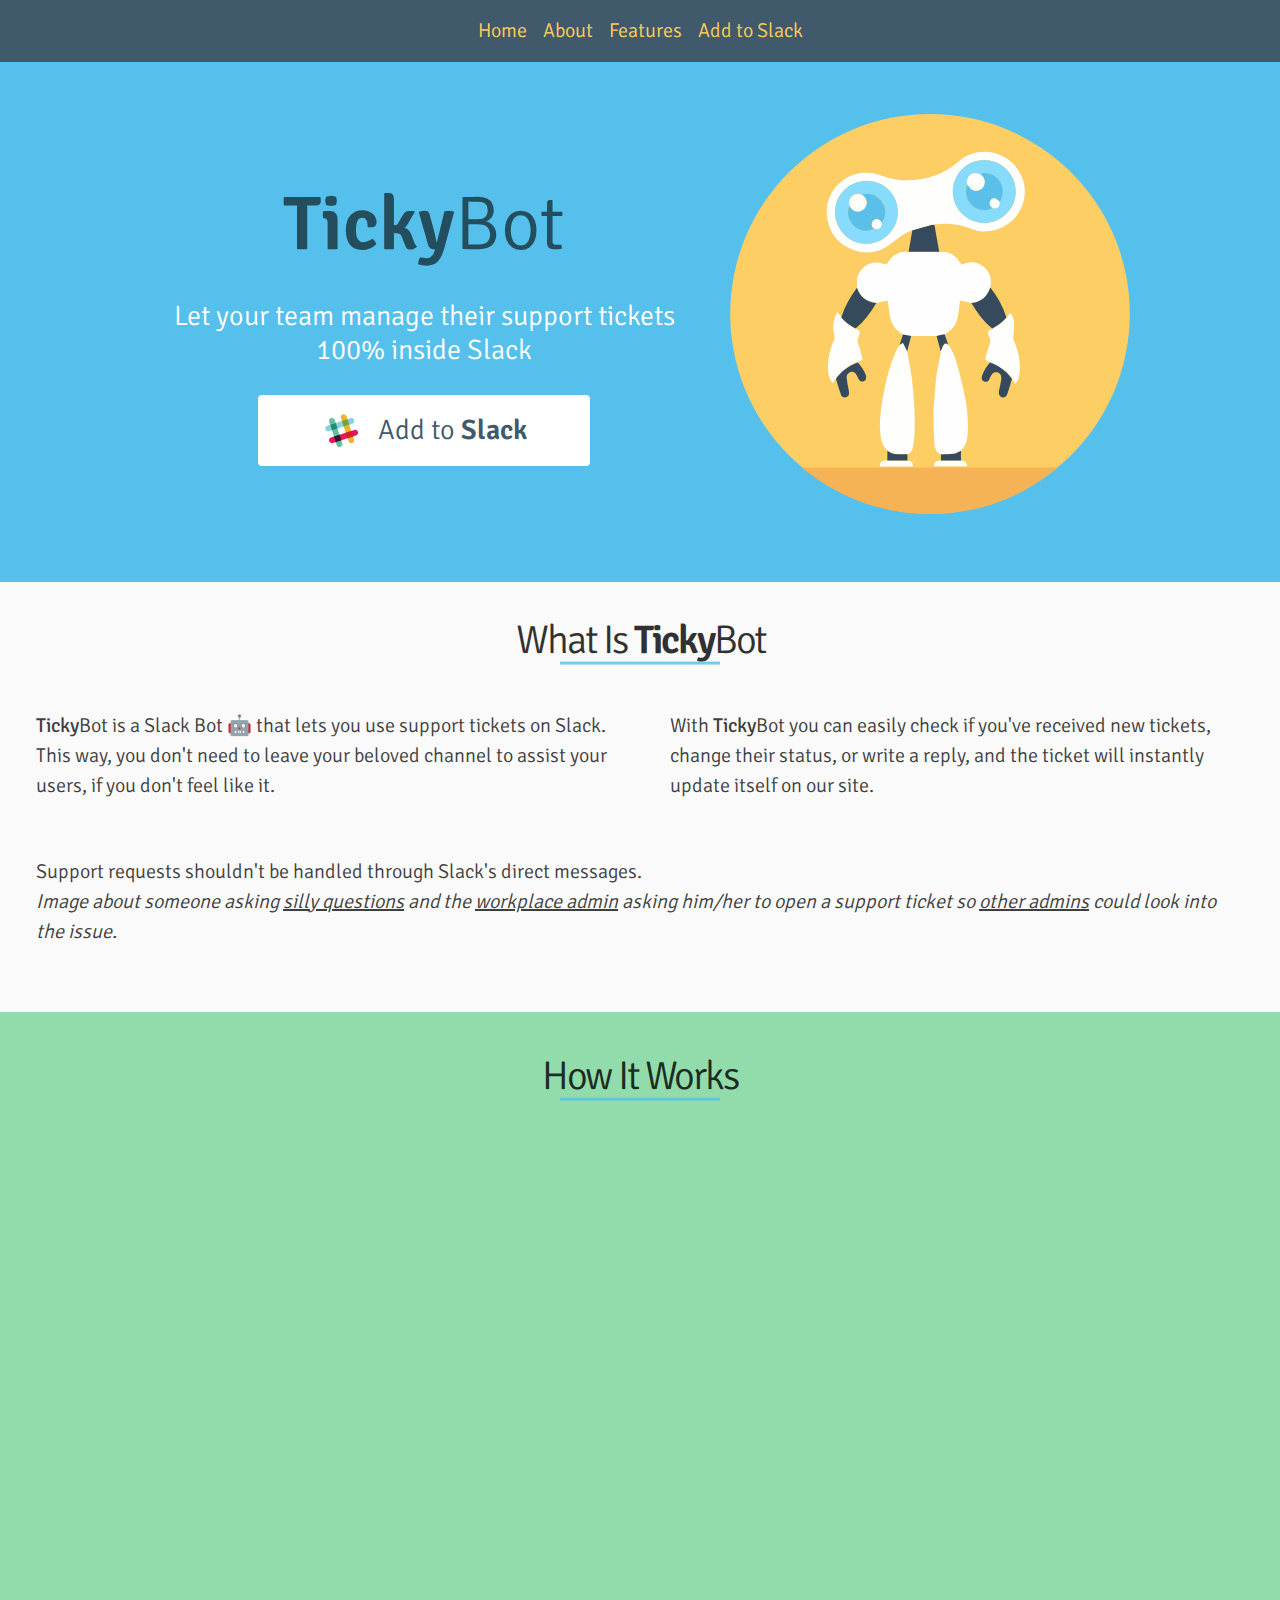
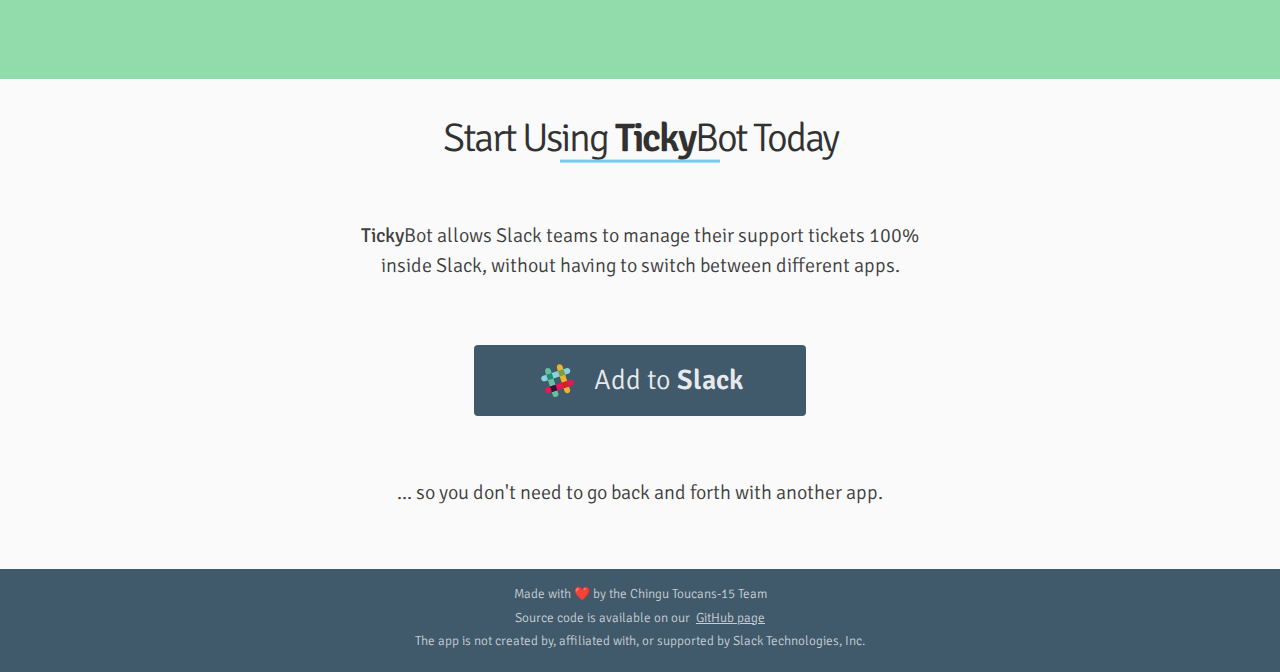
<file: index.html>
<!DOCTYPE html>
<html>
<head>
	<meta charset="utf-8">
  <meta name="viewport" content="width=device-width, initial-scale=1">
	<title>TickyBot - Your Support Ticket Slack Bot</title>
	<link rel="stylesheet" type="text/css" href="styles.css">
	<link href="https://fonts.googleapis.com/css?family=Signika:300,400,600,700&amp;subset=latin-ext" rel="stylesheet">
	<link rel="apple-touch-icon" sizes="180x180" href="favicons/apple-touch-icon.png">
	<link rel="icon" type="image/png" sizes="32x32" href="favicons/favicon-32x32.png">
	<link rel="icon" type="image/png" sizes="16x16" href="favicons/favicon-16x16.png">
	<link rel="manifest" href="favicons/manifest.json">
	<link rel="mask-icon" href="favicons/safari-pinned-tab.svg" color="#ffd05a">
	<meta name="theme-color" content="#ffffff">
</head>
<body>

<div class="container">

<header>
	<nav>
		<div class="nav-header">
			<a data-scroll href="#home">Home</a>
			<a data-scroll href="#about">About</a>
			<a data-scroll href="#features">Features</a>
			<a href="#" class="small-screen-nav-wrap">Add to Slack</a>
		</div>
	</nav>
</header>


<div class="home" id="home">
	<div class="hero-div">
		<div class="hero-description">
			<h1 class="hero-description-tickybot animate fadeInDown one"><span class="ticky">Ticky</span>Bot</h1>
			<p class="hero-description-content animate fadeInDown two">Let your team manage their support tickets 100% inside Slack</p>

			<a href="#" class="btn1 white-btn animate fadeInDown three">
				<img alt="Add to Slack button" src= "[data-uri]" class="start-using-img" width="40" height="39">
					<span class="ab ab-white">
						Add to
						<strong class="strong">
						Slack
					</strong>
						</span>

					 </a>

		</div>


		<div class="img-div">
			<img alt="An adorably curious robot" class="robot-img animate fadeInDownImages four" src="img/misterbot.svg">
		</div>
	</div>
</div>



<!-- end of first-section-->



<div class="what-is-container" id="about">
	<h2 class="what-is-title section-title animate fadeInDown five">What Is <span class="ticky">Ticky</span>Bot</h2>

<div class="flex-1">
	<p class="what-is-p1"><strong>Ticky</strong>Bot is a Slack Bot 🤖 that lets you use support tickets on Slack. This way, you don't need to leave your beloved channel to assist your users, if you don't feel like it.</p>
</div>

<div class="flex-1">
	<p class="what-is-p2">With <strong>Ticky</strong>Bot you can easily check if you've received new tickets, change their status, or write a reply, and the ticket will instantly update itself on our site.</p>
</div>


	<p class="what-is-p3">Support requests shouldn't be handled through Slack's direct messages.<br>
	<i>Image about someone asking <a href="img/silly-questions.jpg" target="_blank">silly questions</a> and the <a href="img/workplace-admin.jpg" target="_blank">workplace admin</a> asking him/her to open a support ticket so <a href="img/other-admins.jpg" target="_blank">other admins</a> could look into the issue.</i></p><br>


</div><!-- end of first-section-->





<div id="features" class="how-it-works-container">
	<h2 class="how-it-works-title section-title">How It Works</h2>


	<div class=how-it-works-body-container>
			<div class="how-it-works-body hidden one">
				<img class="how-image" src="img/document.svg" alt="document icon">
				<div class="how-it-works-text-container">
					<p class="how-it-works-text">You can add <span class="ticky">Ticky</span>Bot to your Slack workplace by scrolling down or  <a data-scroll href="#start-using">clicking here</a></p>
				</div>
			</div>
			<div class="how-it-works-body hidden twoHiW">
				<img class="how-image" src="img/chatbubblesvg.svg" alt="chat bubble icon">
				<div class="how-it-works-text-container">
					<p class="how-it-works-text">Your users can open a ticket by typing <span class="codeblock">/ticket</span> and their message into the chat field</p>
				</div>
			</div>
			<div class="how-it-works-body third-body hidden two">
				<img class="how-image" src="img/checklist.svg" alt="checklist icon">
				<div class="how-it-works-text-container">
					<p class="how-it-works-text">Once you or another admin solved their problems you can type <span class="codeblock">/ticket close #id</span> to close the ticket</p>
				</div>
			</div>
	</div>

</div>

<!-- end of how-it-works-section-->






<div class="start-using-container" id="start-using">
	<h2 class="start-using-title section-title">Start Using <span class="ticky">Ticky</span>Bot Today</h2>

	<div class="flex1">
	<p class="start-using-p1"><strong>Ticky</strong>Bot allows Slack teams to manage their support tickets 100% inside Slack, without having to switch between different apps.</p>
	</div>

	<div class="flex1">
	<a href="#" class="btn1">
    <img alt="Add to Slack button" src= "[data-uri]" class="start-using-img" width="40" height="39">
      <span class="ab">
        Add to
       	<strong class="strong">
        Slack
    	</strong>
        </span>

       </a>
	</div>

	<div class="flex1">
		<p class="start-using-p2">... so you don't need to go back and forth with another app.</p>
	</div>
</div><!-- end of start-using-section-->

<div>
<footer>
	<p class="footer-p1">Made with ❤️ by the Chingu Toucans-15 Team</p>
	<p class="footer-p2">Source code is available on our &nbsp;<a href="https://github.com/chingu-voyage3/toucans-15" target="_blank">GitHub page</a></p>

	<p class="footer-p3">The app is not created by, affiliated with, or supported by Slack Technologies, Inc.
	</p>
</footer>
</div><!-- end of footer-section-->

<!-- back to top button -->

	<?xml version="1.0" encoding="utf-8"?>
	<!-- Generator: Adobe Illustrator 22.0.1, SVG Export Plug-In . SVG Version: 6.00 Build 0)  -->
	<svg version="1.1" id="Layer_1" xmlns="http://www.w3.org/2000/svg" xmlns:xlink="http://www.w3.org/1999/xlink" x="0px" y="0px"
		 viewBox="0 0 50 50" style="enable-background:new 0 0 50 50;" xml:space="preserve" class="back-to-top-btn" onclick="topFunction()">
	<style type="text/css">
		.st0{fill:#40596B;}
		.st1{fill:none;stroke:#40596B;stroke-miterlimit:10;}
		.st2{fill:none;}
		.st3{font-family:'Signika';}
		.st4{font-size:22.5px;}
	</style>
	<g>
		<path class="st0" d="M17.9,20.1v7.1c0,1.8,1.4,3.2,3.2,3.2h7.9c1.8,0,3.2-1.4,3.2-3.2v-7.1H17.9z"/>
		<g>
			<path class="st0" d="M34.7,20.1c1.1,0,1.5-0.7,0.9-1.7L26.1,4.5c-0.6-0.9-1.6-0.9-2.2,0l-9.4,13.9c-0.6,0.9-0.2,1.7,0.9,1.7h0.6
				c1.1,0,2.9,0,4,0h10.3c1.1,0,2.9,0,4,0H34.7z"/>
			<path class="st1" d="M34.7,20.1c1.1,0,1.5-0.7,0.9-1.7L26.1,4.5c-0.6-0.9-1.6-0.9-2.2,0l-9.4,13.9c-0.6,0.9-0.2,1.7,0.9,1.7h0.6
				c1.1,0,2.9,0,4,0h10.3c1.1,0,2.9,0,4,0H34.7z"/>
		</g>
	</g>
	<rect x="5.3" y="32.5" class="st2" width="39.4" height="17.5"/>
	<text transform="matrix(1 0 0 1 7.1753 50.5)" class="st0 st3 st4">TOP</text>
</svg>


</div><!--end of container-->

<script src="https://code.jquery.com/jquery-3.2.1.min.js" integrity="sha256-hwg4gsxgFZhOsEEamdOYGBf13FyQuiTwlAQgxVSNgt4=" crossorigin="anonymous"></script>
<script type="text/javascript" src="smooth-scroll.polyfills.min.js"></script>
<script type="text/javascript">
	var scroll = new SmoothScroll('a[data-scroll]');
</script>
<script type="text/javascript" src="script.js"></script>

</body>
</html>
</file>
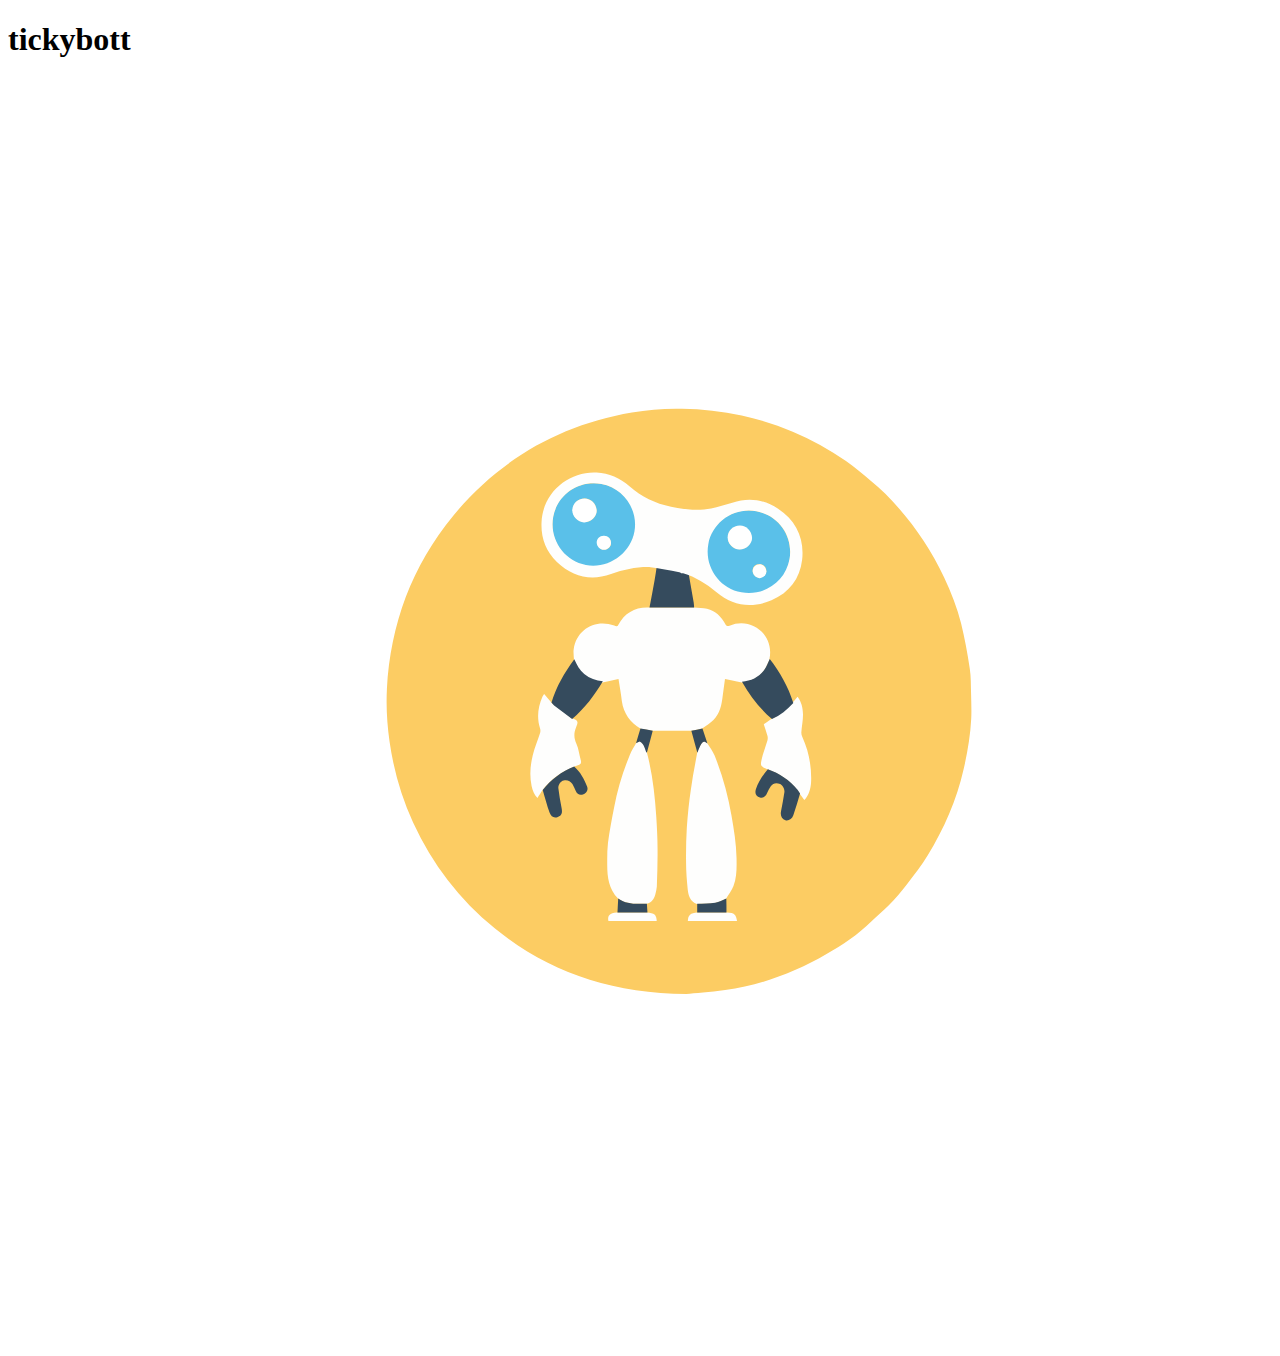
<file: robot-svg-version1.html>
<!DOCTYPE html>
<html>
  <head>
    <title>SVG version 1</title>

    <style type="text/css">

    .st0{fill:#FCCC63;}
    .st1{fill:#FEFEFD;}
    .st2{fill:#354B5D;}
    .st3{fill:#5AC0E9;}

    .eyes{
      fill: #000000;
    }

    </style>
  </head>

  <body>

    <h1> tickybott </h1>
    <?xml version="1.0" encoding="utf-8"?>
    <svg version="1.1" id="Layer_1" xmlns="http://www.w3.org/2000/svg" xmlns:xlink="http://www.w3.org/1999/xlink" x="0px" y="0px"
    	 width="100%" height="100%" viewBox="0 0 864 864" style="enable-background:new 0 0 864 864;" xml:space="preserve">
    <style type="text/css">
    	.st0{fill:#FCCC63;}
    	.st1{fill:#FEFEFD;}
    	.st2{fill:#354B5D;}
    	.st3{fill:#5AC0E9;}
    	.st4{fill:#FFFFFF;}

      /* .eye{
        fill: #000000;
      } */

      .bob{
        animation: straight 2s infinite;
      }

      @keyframes straight{
          from{ transform: translate(0,0)}
          to{ transform: translate(-44px, 72px) rotateZ(-9deg)}
      }


    </style>


    <path class="st0 background" d="M463.7,624.8c-52.1-0.6-94.2-15.1-130.8-44.8c-24.3-19.7-43-44-56-72.5c-8.1-17.7-13.4-36.2-16.1-55.4
    	c-1.7-11.9-2.4-23.9-1.8-35.8c2.4-44.4,17.1-84.3,45.5-118.7c31.9-38.5,72.7-61.8,122-70.3c11.3-2,22.8-2.9,34.3-2.6
    	c13.7,0.3,27.3,1.6,40.7,4.6c12,2.7,23.7,6.2,34.9,11.1c12.8,5.5,25,12.1,36.4,20.1c6,4.2,11.5,9,17.1,13.6c3.4,2.8,6.7,5.6,9.8,8.7
    	c16.6,16.8,30.1,35.8,40.2,57.2c4.8,10.2,8.9,20.6,11.6,31.5c2.5,10.1,4.3,20.4,5.9,30.7c0.9,5.6,0.7,11.5,0.9,17.2
    	c0.1,5.7,0.4,11.5,0.1,17.2c-0.6,11.7-2.6,23.2-5.2,34.6c-4.8,21-13.3,40.5-24.5,58.8c-4.2,6.9-9.2,13.3-14.2,19.7
    	c-3.9,5.1-8.1,9.9-12.6,14.6c-3.7,3.9-8,7.1-11.8,10.9c-9.1,9-19.6,15.9-30.6,22.3c-21.5,12.6-44.6,21.1-69.3,24.6
    	C479.8,623.6,469.2,624.3,463.7,624.8z"/>
    <path class="st1 chest" d="M466.9,444.9c-8.7,0-17.4,0-26,0c-2.8-0.5-5.6-1-8.4-1.5c-7.3-4.2-11.7-10.4-12.9-18.7c-0.3-2.4-0.6-4.8-1-7.2
    	c-0.4-2.8-0.9-5.5-1.3-8c-3.6,0.8-7.2,1.6-10.9,2.4c-4.7-0.4-9-1.8-12.7-4.9c-3.3-2.7-5-6.4-6.8-10.2c-0.1-2.6-0.6-5.4-0.2-7.9
    	c2-13.4,14.9-20.7,27.7-16c1,0.4,1.9,1.1,2.7-0.4c4.6-8.4,11.7-12.4,21.3-11.9c10.2,0,20.3,0,30.5,0c3,0.3,6,0.2,8.9,0.9
    	c5.8,1.4,9.7,5.3,12.5,10.3c0.7,1.3,1.3,1.9,2.9,1.2c13.9-6.3,30.8,5.2,27.3,22.8c0,0.2,0,0.3,0,0.5c-1.2,2.4-2.2,5.1-3.7,7.3
    	c-3.7,5.2-9.1,7.6-15.3,8.2c-3.7-0.8-7.4-1.6-11.4-2.4c-0.5,3.7-1.1,7.7-1.6,11.8c-0.7,6-1.9,11.8-6.3,16.2
    	c-2.2,2.2-5.1,3.9-7.7,5.8C472,443.8,469.4,444.4,466.9,444.9z"/>
    <path class="st1 leg" d="M478,453.3c1.7,2.8,3.8,5.5,5,8.5c5.3,13.2,9.1,26.8,11.5,40.8c1.7,9.7,3.3,19.4,3.5,29.3
    	c0.1,6.5,0.2,13-2.1,19.1c-1.2,3.1-3.3,5.8-5.1,8.7c-2.5,1-5,2.5-7.6,2.9c-4,0.6-8.2,0.5-12.3,0.7c-4.6-1.8-5.9-5.9-6.3-10.2
    	c-0.6-5.9-1.1-11.9-1.1-17.8c-0.1-8,0-16.1,0.5-24.1c0.6-8.8,1.5-17.7,2.8-26.4c1.1-8.4,2.8-16.6,4.3-24.9c0.7-1.6,1.2-3.3,2-4.8
    	C474.9,451.6,475.8,451.6,478,453.3z"/>
    <path class="st1 leg" d="M436.7,459.6c3.8,14.3,5.4,28.9,6.4,43.6c0.5,7.5,0.9,15.1,0.9,22.6c0.1,8.5-0.2,17.1-0.5,25.6
    	c-0.1,1.7-0.6,3.4-1,5.1c-0.8,3.2-2.5,5.6-5.9,6.5c-6.8,0.2-13.6,0.8-19.6-3.5c-6.3-6.4-7.4-14.5-7.4-22.9c0-5-0.1-10.1,0.5-15.1
    	c1.1-8.2,2.6-16.3,4.2-24.3c2.4-12.4,6-24.4,10.8-36c1.2-2.8,2.9-5.4,4.4-8.1c0.9-0.4,1.7-0.8,2.5-1.1
    	C435.2,453.7,435.5,456.9,436.7,459.6z"/>
    <path class="st1 arm" d="M365.3,485.5c-1.1,1.7-2.1,3.3-3.4,5.2c-2.4-2.4-3.3-5.3-4-8.2c-1.5-7-0.9-14.1,0.8-21c1.3-5.2,3.4-10.1,5-15.2
    	c0.3-0.9,0.3-2.1,0-3c-2.4-7.5-1.4-14.7,1.6-21.7c0.2-0.4,0.4-0.7,0.6-1.1c0.1-0.2,0.3-0.4,0.6-0.8c1.5,1.7,2.8,3.3,4.2,4.9
    	c0.6,0.7,1.1,1.5,1.8,2c4.1,3.1,8.2,6.2,12.3,9.3c4.9,2,5.3,2.2,3.4,6.9c-1.6,4-1.3,7.2,0.4,11c1.5,3.4,1.9,7.4,2.9,11
    	c0.6,2,0.1,3.1-2,3.6c-0.9,0.2-1.8,0.7-2.7,1.1C378.3,472.9,371,478.1,365.3,485.5z"/>
    <path class="st1 arm" d="M535.6,426.4c1.3-1.6,2.6-3.2,4.1-4.9c2.7,3.5,3.6,7.7,3.7,11.9c0.1,4.1-0.8,8.2-1.1,12.3
    	c-0.1,1.1,0.1,2.3,0.6,3.3c4.3,9.4,6.3,19.3,6.1,29.6c-0.1,4.3-0.9,8.6-3.5,12.2c-0.3,0.5-0.7,0.9-1.2,1.4c-1.1-1.6-2.1-3-3.2-4.5
    	c-0.6-0.9-1.1-1.8-1.7-2.6c-5.5-6.5-12.2-11.1-20.3-13.9c-0.1-0.1-0.2-0.3-0.4-0.3c-4.2-1.8-4.5-1.9-3.6-6.3c1-4.5,2.7-8.8,4-13.2
    	c0.3-1,0.3-2.2,0-3.1c-0.7-2.7-1.7-5.3-2.5-7.9c1.6-1.1,3-2.1,4.4-3.1C526.7,434.7,531.4,430.9,535.6,426.4z"/>
    <path class="st2 neck" d="M443.5,332c6.5-0.1,13-0.2,19.6-0.2c0.4,0,0.9,0.4,1.3,0.5c1.4,8.3,2.9,16.5,4.3,24.8c0.2,1.1,0.2,2.3,0.3,3.5
    	c-10.2,0-20.3,0-30.5,0c1.2-6.3,2.4-12.5,3.5-18.8C442.6,338.6,443,335.3,443.5,332z"/>
    <path class="st2 arm" d="M536.8,425.8c-4.2,4.6-8.9,8.4-14.6,11c-8.4-7.2-15-15.9-20.5-25.5c6.2-0.6,11.6-3,15.3-8.2
    	c1.6-2.2,2.5-4.8,3.7-7.3C527.8,404.9,533.3,414.8,536.8,425.8z"/>
    <path class="st2 arm" d="M385.6,436.8c-4.1-3.1-8.2-6.2-12.3-9.3c-0.7-0.5-1.2-1.3-1.8-2c3.3-10.9,8.9-20.5,15.6-29.6
    	c1.7,3.7,3.5,7.4,6.8,10.2c3.7,3.1,8,4.5,12.7,4.9C400.9,420.6,394.2,429.5,385.6,436.8z"/>
    <path class="st2 hand" d="M365.5,485.3c5.7-7.4,13-12.6,21.5-16.1c4.3,3.8,6.9,8.7,8.9,13.9c0.8,2.1-0.5,4.3-2.5,5.1
    	c-2.5,0.9-4.2,0.2-5.3-2.2c-0.7-1.6-1.4-3.2-2.3-4.7c-1.4-2.3-3.5-3-6-2.5c-1.9,0.4-3.9,2.9-3.6,5.4c0.5,4.5,1.3,9,2.2,13.4
    	c0.7,3.4,0.1,5.2-2.5,6.1c-2.6,1-4.6,0.2-5.8-3.1C368.4,495.7,367,490.5,365.5,485.3z"/>
    <path class="st2 hand" d="M519.4,471.2c8,2.8,14.8,7.4,20.3,13.9c0.7,0.8,1.2,1.8,1.7,2.6c-1.5,5-2.9,10-4.6,14.9c-0.9,2.6-3.3,4-5.4,3.4
    	c-2.5-0.8-3.6-3.2-3-6.2c0.9-4.3,1.6-8.6,2.3-12.9c0.3-2.1-1.2-4.9-2.9-5.6c-2.6-1.1-4.8-0.7-6.4,1.5c-1,1.4-1.8,3-2.5,4.6
    	c-1.1,2.5-2.9,3.7-4.9,3.1c-2.6-0.8-3.7-2.8-2.8-5.7C513,479.6,515.9,475.2,519.4,471.2z"/>
    <path class="st1 foot" d="M491.5,569c5,0.3,6.1,1.2,6.8,5.9c-11.2,0-22.4,0-33.6,0c0.1-4.1,1.7-5.6,6.7-5.9
    	C478.2,569,484.8,569,491.5,569z"/>
    <path class="st1 foot" d="M436.6,569c5.2,0.3,6.7,1.6,6.8,5.9c-11,0-22,0-33,0c-0.8-3.8,0.9-5.5,5.7-5.9C423,569,429.8,569,436.6,569z"/>
    <path class="st2 ankle" d="M437.1,569.1c-6.8,0-13.6,0-20.5,0c0.2-3.2,0.3-6.4,0.5-9.6c6,4.3,12.8,3.7,19.6,3.5
    	C436.8,565,437,567.1,437.1,569.1z"/>
    <path class="st2 ankle" d="M491.1,569c-6.7,0-13.3,0-20,0c0-2,0-3.9,0-5.9c4.1-0.2,8.3,0,12.3-0.7c2.6-0.4,5.1-1.9,7.6-2.9
    	C491.1,562.7,491.1,565.8,491.1,569z"/>
    <path class="st2 leg" d="M436.4,459.8c-1.2-2.7-1.5-5.9-4.6-7.6c-0.7,0.3-1.6,0.7-2.5,1.1c1-3.3,2-6.7,3-10c2.8,0.5,5.6,1,8.4,1.5
    	c-1.2,4.5-2.4,9-3.6,13.5C437.1,458.9,436.7,459.3,436.4,459.8z"/>
    <path class="st2 leg" d="M478.1,453.5c-2.3-1.8-3.1-1.8-4.9,1.6c-0.8,1.5-1.4,3.2-2,4.8c-1.4-5-2.7-10-4.1-15c2.5-0.6,5-1.1,7.6-1.7
    	C475.8,446.7,477,450.1,478.1,453.5z"/>

    <g class="bob">
      <!-- <animateTransform attributeName="transform"
        type="rotate"
        begin = "0s"
        dur = "1s"
        repeatCount = "indefinite"
      /> -->
    <path class="st3 eye" d="M534.7,323c0,16-12.8,28.6-28.8,28.6c-15.6,0-28.5-13.1-28.4-28.9c0.1-15.8,13-28.6,28.9-28.5
    	C522.2,294.3,534.7,307,534.7,323z M500.3,320.8c4.5-0.1,8-3.8,7.9-8.1c-0.1-4.4-3.8-8-8.1-7.9c-4.6,0-8.1,3.6-8,8
    	C492.1,317.3,495.6,320.9,500.3,320.8z M513.7,330.8c-2.6,0-4.8,2-4.7,4.6c0,2.3,2.1,4.6,4.5,4.7c2.5,0.1,4.9-2.1,4.9-4.5
    	C518.4,332.9,516.2,330.9,513.7,330.8z"/>
    <path class="st3 eye" d="M372.1,303.8c0.1-15.8,12.7-28.2,28.8-28.1c15.4,0.1,28.3,12.9,28.2,28.3c-0.1,15.6-13.2,28.6-29,28.5
    	C384.6,332.4,372,319.6,372.1,303.8z M394.3,286.1c-4.5,0-8.2,3.3-8.2,7.8c0,4.5,3.5,8.2,8.1,8.2c4.4,0,8.1-3.5,8.1-7.9
    	C402.2,289.8,398.6,286.1,394.3,286.1z M412.2,316.6c0-2.6-2-4.6-4.6-4.7c-2.6,0-4.7,2-4.6,4.5c0,2.5,2.3,4.6,4.7,4.6
    	S412.2,318.9,412.2,316.6z"/>
    <path class="st4 eye" d="M513.7,331c2.6,0,4.6,2.2,4.7,4.9c0,2.4-2.5,4.7-4.9,4.6c-2.3-0.1-4.5-2.4-4.5-4.8C509,333,511,331,513.7,331z"
    	/>
    <path class="st4 eye" d="M412.2,316.4c0,2.4-2.2,4.6-4.8,4.7c-2.6,0.1-4.9-2.2-5-4.8c0-2.6,2.1-4.8,4.9-4.7
    	C410.1,311.5,412.2,313.7,412.2,316.4z"/>

    	<path id="XMLID_1_" class="st1 eye" d="M439.3,333c-9.4-0.3-18.2,1.6-27.1,4.7c-13.9,4.9-26.4,1.8-37-8.3c-7.8-7.4-11-16.7-10.5-27.1
    		c0.8-20.6,19-35,37.6-34c8.6,0.5,16,3.7,22.5,9.4c8.2,7.1,17.6,11.8,28.4,14c9.1,1.8,18.2,3.1,27.4,1.2c4.9-1.1,9.7-2.6,14.5-4
    		c11.1-3.7,21.7-2.2,31.3,4.1c12.5,8.3,18.1,20.5,16.4,35.1c-1.5,12.7-8.8,22.4-20.9,27.5c-13.6,5.8-26.4,4-37.8-5.6
    		c-6.8-5.7-14.1-10.2-22.6-12.8c-0.4-0.2-0.9-0.1-1.4,0c-0.4-0.3-0.8-0.7-1.2-0.7C452.1,335,445.7,334,439.3,333z M534.2,327.5
    		c2.7-15.5-7.2-29.9-22.6-32.7c-15.4-2.8-30.2,7.4-32.9,22.6c-2.8,15.1,7.5,30.1,22.6,32.8C516.9,353,531.5,342.9,534.2,327.5z
    		 M372.7,298.6c-2.8,15.3,7.3,30.1,22.3,32.9c15.3,2.8,30.4-7.6,33.2-22.9c2.7-15-7.6-29.8-22.6-32.5
    		C390,273.3,375.6,283.2,372.7,298.6z"/>

    <path class="st4 eye" d="M500.3,304.6c4.5,0,8.1,3.8,8.3,8.5c0,4.1-4.3,8.1-8.7,7.9c-4.2-0.2-8-4.1-8-8.3
    	C491.9,308.2,495.6,304.6,500.3,304.6z"/>
    <path class="st4 eye" d="M394.1,286c4.5,0,8.1,3.8,8.3,8.5c0,4.1-4.3,8.1-8.7,7.9c-4.2-0.2-8-4.1-8-8.3C385.8,289.6,389.4,286,394.1,286
    	z"/>

    </g>
    </svg>


  </body>

</html>
</file>
<file: styles.css>
/*//////////////////////////////////////Global Styles///////////////////////////////////////*/

body, html {
    width: 100%;
    /*height: 100%;*/  /*TURN IT OFF SO THAT I CAN DETECT SCROLL AMOUNT -- DOESN'T SEEM TO IMPACT ANYTHING ELSE?*/
    margin: 0px;
    padding: 0px;
    overflow-x: hidden;
}

.section-title {
  text-align: center;
  opacity: 0.80;
  font-size: 2.5rem;
}

.section-title:after {
  content: "";
  display: block;
  height: 3px;
  position: relative;
  width: 160px;
  background-color: #55c0ec;
  margin: 5px auto;
  bottom: 0px;
  -webkit-transform: translateY(-280%);
          transform: translateY(-280%);

}


a { color: inherit; }

p{
  color:#3f3f3f;

}

    .robot-img {
      width: 400px;
      height: 400px;
    }




/*//////////////////////////////////////Global Styles///////////////////////////////////////*/




/*//////////////////////////////////////Header///////////////////////////////////////////////*/

.nav-header {
  background-color: #40596b;
  width: 100%;
  padding: 1.15rem 0;
  text-align: center;
}

.nav-header a:link,
.nav-header a:visited {
  text-decoration: none;
  color: #ffd05a;
  font-family: 'Signika', sans-serif;
  font-size: 1.25rem;
  font-weight: 300;
  display: inline-block;
  -webkit-transition: color .3s;
  transition: color .3s;
  margin-right: 0.75rem;
}

.nav-header a:hover,
.nav-header a:active {
  color: #fff;
}

.nav-header a:last-child {
  margin-right: 0;
}

/*//////////////////////////////////////Hero///////////////////////////////////////*/
.home{
  /*height: 495px;*/
  background-color: #55c0ec;
  display: -webkit-box;
  display: -ms-flexbox;
  display: flex;
  -webkit-box-pack: center;
      -ms-flex-pack: center;
          justify-content: center;
  -webkit-box-align: center;
      -ms-flex-align: center;
          align-items: center;
}

.hero-div{
  /*height: 432px;*/
  -ms-flex-preferred-size: 1200px;
      flex-basis: 1200px;
  display: -webkit-box;
  display: -ms-flexbox;
  display: flex;
  -webkit-box-pack: center;
      -ms-flex-pack: center;
          justify-content: center;
  -webkit-box-align: center;
      -ms-flex-align: center;
          align-items: center;
  padding: 2.25rem 0;
}

.hero-description{
  display: -webkit-box;
  display: -ms-flexbox;
  display: flex;
  /*height: 280px;*/
  -ms-flex-preferred-size: 548px;
      flex-basis: 548px;
  display: flex;
  -webkit-box-orient: vertical;
  -webkit-box-direction: normal;
      -ms-flex-direction: column;
          flex-direction: column;
  margin: 1rem;
  font-family: "Signika", sans-serif;
  -webkit-box-pack: center;
      -ms-flex-pack: center;
          justify-content: center;
  -webkit-box-align: center;
      -ms-flex-align: center;
          align-items: center;
}

.hero-description-tickybot{
  font-size: 4.75rem;
  font-weight: 300;
  margin: 0px;
  color: #244D5E;

}

.hero-description-content{
  color: white;
  font-size: 1.75rem;
  font-weight: 300;
  text-align: center;
}

/*#hero-description-slack{
  background-color: blue;
}*/

.img-div{
  display: -webkit-box;
  display: -ms-flexbox;
  display: flex;
  /*height: 400px;*/
  -ms-flex-preferred-size: auto;
      flex-basis: auto;
  margin: 1rem 1rem 2rem;
  -webkit-box-pack: center;
      -ms-flex-pack: center;
          justify-content: center;
}
/*//////////////////////////////////////End of Hero///////////////////////////////////////*/


/*//////////////////////////////////////What is TickyBot///////////////////////////////////////*/
.what-is-container{
	display: grid;
	font-family: "Signika", sans-serif;
	padding: 0 1rem;
	background-color: #fafafa;
  width: auto;
  font-size: 1.25rem;
	margin: 0 auto;
	grid-column-gap:20px;

	grid-auto-columns: 1fr 1fr;
	grid-auto-rows: auto;
	grid-template-areas:"title title"
						 "p1 p2"
						 "three three"
}

.what-is-title{
	font-weight: 300;
	letter-spacing: -.125rem;
	line-height: 1.25;
	grid-area: title;
}

.test{

}
.ticky{
	font-weight: 600;

}

.what-is-p1{
	grid-area:p1;
	font-weight: 300;
	line-height: 1.5em;
	margin-left: 1em;
	margin-bottom: 1rem;
  margin-right: 1em;
	margin-top: 0;
}
.what-is-p2{

	grid-area:p2;
	font-weight: 300;
	line-height: 1.5em;
	margin-bottom: 1rem;
  margin-left: 1em;
  margin-right: 1em;
	margin-top: 0;

}
.what-is-p3{
	grid-area: three;
	font-weight: 300;
	margin-bottom: 2.5rem;
	margin-left: 1em;
	margin-top: 2em;
	margin-right: 1em;
	line-height: 1.5em;

}

/*//////////////////////////////////////What is TickyBot///////////////////////////////////////*/
/*//////////////////////////////////////How It Works (beginning)///////////////////////////////////////*/

.how-it-works-container{
  background-color: #92DCAB;
  font-family: "Signika";
  font-size: 1.25rem;
  padding-top: 6px;
  padding-bottom: 1rem;
  /*display: grid;
  grid-auto-columns: auto;
  grid-auto-rows: auto;
  grid-template-areas: "title"
                       "body";*/
}

.how-it-works-title{
  /*grid-area: title;*/
  font-weight: 300;
  letter-spacing: -.125rem;
  line-height: 1.25;
}

.how-it-works-body-container{
  /*grid-area: body;*/
  display: -webkit-box;
  display: -ms-flexbox;
  display: flex;
  -webkit-box-pack: center;
      -ms-flex-pack: center;
          justify-content: center;
  -ms-flex-wrap: wrap;
      flex-wrap: wrap;
}

.how-it-works-body{
  display: -webkit-box;
  display: -ms-flexbox;
  display: flex;
  -webkit-box-orient: vertical;
  -webkit-box-direction: normal;
      -ms-flex-direction: column;
          flex-direction: column;
  background-color: #41596A;
  -ms-flex-preferred-size: 350px;
      flex-basis: 350px;
  height: 490px;
  margin: 15px;
  -webkit-box-pack: justify;
      -ms-flex-pack: justify;
          justify-content: space-between;
  -webkit-box-align: center;
      -ms-flex-align: center;
          align-items: center;
  border-radius: 5px 5px 0px 0px;
}

.how-image {
  width: 224px;
  height: 230px;
  margin: 40px;
  padding-top: 24px;
}

.how-it-works-text-container {
  background-color: white;
  width: 100%;
  margin: 0;
  padding: 0;
  /*height: 95px;*/
}

.how-it-works-text {
  font-weight: 300;
  line-height: 1.5em;
  text-align: center;
  padding-left: 1rem;
  padding-right: 1rem;
}

.codeblock {
  color: #DA1B40;
  background-color: #eee;
  font-family: "Courier New";
  font-size: 12pt;
  font-weight: 500;
}
/*//////////////////////////////////////How It Works (end)///////////////////////////////////////*/
/*//////////////////////////////////////Start Using TickyBot///////////////////////////////////////*/

.start-using-container{
  /*display: grid;*/
	font-family: "Signika", sans-serif;
	padding: 0 1rem;
  background-color: #fafafa;
  width: auto;
  font-size: 1.25rem;
	margin: 0 auto;
  border-top: white solid 1px;

}

.start-using-title{
	font-weight: 300;
	letter-spacing: -.125rem;
  margin-bottom: 50px;


}


.flex1{
	display: -webkit-box;
	display: -ms-flexbox;
	display: flex;
	-webkit-box-pack: center;
	    -ms-flex-pack: center;
	        justify-content: center;
}
.flex2{
	display: -webkit-box;
	display: -ms-flexbox;
	display: flex;
	-webkit-box-pack: center;
	    -ms-flex-pack: center;
	        justify-content: center;
}
.flex3{
	display: -webkit-box;
	display: -ms-flexbox;
	display: flex;
	-webkit-box-pack: center;
	    -ms-flex-pack: center;
	        justify-content: center;
}
.start-using-p1{
	/*display: flex;*/
	font-weight: 300;
	line-height: 1.5em;
	-webkit-box-pack: center;
	    -ms-flex-pack: center;
	        justify-content: center;
	text-align: center;
  max-width: 600px;
  -ms-flex-wrap: wrap;
      flex-wrap: wrap;
  margin-bottom: 1rem;
  margin-top: 0;
  /*margin: 190px;*/
  margin-bottom: 4rem;
  margin-top: 0;


}



/*Slack Button*/
.start-using-img{
    margin: 0 1rem 0 0;
    padding: 0;
    -webkit-transition: -webkit-transform .3s ease-in-out;
    transition: -webkit-transform .3s ease-in-out;
    transition: transform .3s ease-in-out;
    transition: transform .3s ease-in-out, -webkit-transform .3s ease-in-out;
    width: 2.5rem;
    background-color: rgba(#fff, .9);
    -webkit-transform: scale(.98);
            transform: scale(.98);

}


.btn1:hover img {
    -webkit-transform: scale(1.5) rotate(18deg);
            transform: scale(1.5) rotate(18deg);
}

.btn1{
  display: -webkit-box;
  display: -ms-flexbox;
  display: flex;
  background-color: #40596b;
  cursor: pointer;
  text-align: center;
  border: 0;
  border-radius: 4px;
  line-height: 1;
  -ms-flex-pack: center;
      justify-content: center;
  padding: 1rem;
  text-decoration: none;
  width: 100%;
  font-size: 1.75rem;
  max-width: 300px;
  -webkit-box-pack: center;
  -moz-box-pack: center;
  -ms-flex-align: center;
      align-items: center;
  -webkit-box-align: center;
  transition: background-color .3s ease-in-out,transform .3s ease-in-out,-webkit-transform .3s ease-in-out;
  width: 100%;

}

.white-btn {
  background-color: #fff;
}

.btn1:hover{
  background-color: rgba(0,0,0,.7);
  -webkit-transform: scale(.98);
          transform: scale(.98);
  color: hsla(0,0%,100%,.9);
}

.white-btn:hover {
  background-color: hsla(0, 0%, 100%, 0.9);
}


/*.ab-white .ac-white{
  color: #40596b;
  font-family: Signika,-apple-system,BlinkMacSystemFont,Segoe UI,Roboto,Helvetica,Arial,sans-serif;
  font-weight: 600;
}*/

/*.ac {
  font-weight:600;
}*/

.ab{
  font-weight: 300;
  color:#e7eaec;
  font-family: Signika,-apple-system,BlinkMacSystemFont,Segoe UI,Roboto,Helvetica,Arial,sans-serif;
}

.ab-white{
  /*font-weight: 300;*/
  color: #40596b;
}

.strong{
  font-weight:600;
}

/*Slack Button*/


.start-using-p2{
	display: -webkit-box;
	display: -ms-flexbox;
	display: flex;
	margin-top: 4rem;
	margin-bottom: 4rem;
	font-weight: 300;
  max-width: 600px;

}

/*//////////////////////////////////////Start Using TickyBot///////////////////////////////////////*/

/*//////////////////////////////////////Footer///////////////////////////////////////*/

footer{
  display:-webkit-box;
  display:-ms-flexbox;
  display:flex;
  -webkit-box-orient: vertical;
  -webkit-box-direction: normal;
      -ms-flex-direction: column;
          flex-direction: column;
  background-color: #40596b;
  padding-bottom: 1rem;
  padding-top: 1rem;


}

footer p{
  display: -webkit-box;
  display: -ms-flexbox;
  display: flex;
  margin-top: 0;
  margin-bottom: 1.25rem;
  color: hsla(0,0%,100%,.75);
  margin: 0 auto;
  font-family: 'Signika', sans-serif;
  font-size: 1.25rem;
  max-width: 1200px;
  width: 100%;

/*  box-sizing: inherit;*/
}

.footer-p1{

  font-size: 1rem;
  -webkit-box-pack: center;
      -ms-flex-pack: center;
          justify-content: center;
  color: #c6cdd3;
  margin-bottom: .25rem;
  font-size: .825rem;
  line-height: 1.5;
  font-weight: 300;
  -moz-osx-font-smoothing: grayscale;
  text-align: center;


}



.footer-p2{
   display: -webkit-box;
   display: -ms-flexbox;
   display: flex;
  -webkit-box-pack: center;
      -ms-flex-pack: center;
          justify-content: center;
  color: #c6cdd3;
  margin-bottom: .25rem;
  font-size: .825rem;
  line-height: 1.5;
  font-weight: 300;
  -moz-osx-font-smoothing: grayscale;
  text-align: center;
}


.footer-p3{
  display: -webkit-box;
  display: -ms-flexbox;
  display: flex;
  -webkit-box-pack: center;
      -ms-flex-pack: center;
          justify-content: center;
  font-size: .825rem;
  margin-bottom: .25rem;
  color: #c6cdd3;
  line-height: 1.5;
  font-weight: 300;
  -moz-osx-font-smoothing: grayscale;
  text-align: center;
}

/*//////////////////////////////////////Footer///////////////////////////////////////*/




/*//////////////////////////////////////Back to Top Button///////////////////////////////////////*/

/*Using visibility + opacity in transition keeps the animation smooth and keeps the button from
being operable when it's not visible*/

.back-to-top-btn {
  width: 45px;
  height: 45px;
  font-family: 'Signika', sans-serif;
  background-color: #ffd05a;
  border-radius: 4px;
  position: fixed;
  bottom: 1rem;
  right: 1rem;
  -webkit-box-shadow: 1px 1px 2px rgba(0, 0, 0, 0.25);
          box-shadow: 1px 1px 2px rgba(0, 0, 0, 0.25);
  padding: 5px;
  -webkit-box-sizing: border-box;
          box-sizing: border-box;
  z-index: 99;
  opacity: 0;
  visibility: hidden;
  -webkit-transition: background-color .3s, visibility 1.5s, opacity 1.5s;
  transition: background-color .3s, visibility 1.5s, opacity 1.5s;
}

.back-to-top-btn:hover {
  background-color: #ffc638;
  cursor: pointer;
}

.back-to-top-btn-show {
  opacity: 1;
  visibility: visible;
}


/*//////////////////////Animations on Page Load & How it Works Animations/////////////////////////////////////////////*/

/*Trigger for animation*/
.animate {
  -webkit-animation-duration: 1.25s;
          animation-duration: 1.25s;
  -webkit-animation-fill-mode: both;
          animation-fill-mode: both;
}

.animateHiW {
  -webkit-animation-duration: 0.6s;
          animation-duration: 0.6s;
  -webkit-animation-fill-mode: both;
          animation-fill-mode: both;
}

/*Fade in down animation*/
.fadeInDown {
  -webkit-animation-name: fadeInDown;
          animation-name: fadeInDown;
}

.fadeInDownImages {
  -webkit-animation-name: fadeInDownImages;
          animation-name: fadeInDownImages;
}

@-webkit-keyframes fadeInDown {
  from {
    opacity: 0;
    -webkit-transform: translate3d(0, -15%, 0);
            transform: translate3d(0, -15%, 0);
  }
  to {
    opacity: 1;
    -webkit-transform: none;
            transform: none;
  }
}

@keyframes fadeInDown {
  from {
    opacity: 0;
    -webkit-transform: translate3d(0, -15%, 0);
            transform: translate3d(0, -15%, 0);
  }
  to {
    opacity: 1;
    -webkit-transform: none;
            transform: none;
  }
}

@-webkit-keyframes fadeInDownImages {
  from {
    opacity: 0;
    -webkit-transform: translate3d(0, -5%, 0);
            transform: translate3d(0, -5%, 0);
  }
  to {
    opacity: 1;
    -webkit-transform: none;
            transform: none;
  }
}

@keyframes fadeInDownImages {
  from {
    opacity: 0;
    -webkit-transform: translate3d(0, -5%, 0);
            transform: translate3d(0, -5%, 0);
  }
  to {
    opacity: 1;
    -webkit-transform: none;
            transform: none;
  }
}

/*Specify delay so that elements appear one after the other*/

.one {
  -webkit-animation-delay: 0.2s;
          animation-delay: 0.2s;
}

.twoHiW {
  -webkit-animation-delay: 0.4s;
          animation-delay: 0.4s;
}

.two {
  -webkit-animation-delay: 0.6s;
          animation-delay: 0.6s;
}

.three {
  -webkit-animation-delay: 1s;
          animation-delay: 1s;
}

.four {
  -webkit-animation-delay: 1.4s;
          animation-delay: 1.4s;
}

.five {
  -webkit-animation-delay: 1.8s;
          animation-delay: 1.8s;
}

/* <<<<<<< add-mrrobot */
  .robot-img {
  width: 400px;
  height: 400px;
  }

/*Hide How it Works Cards until scrolled*/

.hidden {
  opacity: 0;
}

/*//////////////////////////////////////Media Queries///////////////////////////////////////*/




/* for desktop */
@media only screen and (max-width: 1156px){
  .how-it-works-body-container {
    margin-left: 1rem;
    margin-right: 1rem;
  }
  .how-it-works-body {
    -webkit-box-flex: 1;
        -ms-flex: 1 0 calc(33.33333% - 2rem);
            flex: 1 0 calc(33.33333% - 2rem);
    margin-left: 1rem;
    margin-right: 1rem;
    margin-bottom: 3rem;
  }

}

/* for tablet-portrait */
@media only screen and (max-width: 840px){

.home{
  /*height: 1000px;*/
  background-color: #55c0ec;
  display: -webkit-box;
  display: -ms-flexbox;
  display: flex;
  -webkit-box-pack: center;
      -ms-flex-pack: center;
          justify-content: center;
  -webkit-box-align: center;
      -ms-flex-align: center;
          align-items: center;
}

.hero-div{
  /*height: 950px;*/
 /* flex-basis: 1200px;*/
  display: -webkit-box;
  display: -ms-flexbox;
  display: flex;
  -webkit-box-pack: center;
      -ms-flex-pack: center;
          justify-content: center;
  -webkit-box-align: center;
      -ms-flex-align: center;
          align-items: center;
}

.hero-description{
  display: -webkit-box;
  display: -ms-flexbox;
  display: flex;
  /*height: 280px;*/
  -ms-flex-preferred-size: 548px;
      flex-basis: 548px;
  display: flex;
  -webkit-box-orient: vertical;
  -webkit-box-direction: normal;
      -ms-flex-direction: column;
          flex-direction: column;
  margin: 1rem;
  font-family: "Signika", sans-serif;
  -webkit-box-pack: center;
      -ms-flex-pack: center;
          justify-content: center;
 /* flex-wrap: wrap;*/
  -webkit-box-align: center;
      -ms-flex-align: center;
          align-items: center;
}

.img-div{
  display: -webkit-box;
  display: -ms-flexbox;
  display: flex;
  /*height: 400px;*/
  -ms-flex-preferred-size: auto;
      flex-basis: auto;
  margin: 1rem 1rem 2rem;
  /*margin-bottom: 5em;*/
  -webkit-box-pack: center;
      -ms-flex-pack: center;
          justify-content: center;
}

    .robot-img {
      width: 300px;
      height: 300px;
    }


/*-------------*/

.hero-div{
  display: grid;
  grid-template-columns: 1fr;
  grid-template-rows: auto;
  grid-template-areas: "one"
                        "two"
                        /*"three"*/
                        /*"four"*/
}



/*#hero-description-tickybot{
  grid-area:one;
}*/

.hero-description-content{
  grid-area:one;
}

/*#hero-description-slack{
 grid-area:three;
}*/

.img-div{
  grid-area:two;
}




  .what-is-container{
  grid-template-columns: 1fr;
  grid-template-rows: auto;
  grid-template-areas: "title"
                          "p1"
                          "p2"
                          "three"
  }

    .what-is-p1{
         margin-bottom: 60px;
    }

     .what-is-p2{

    }

     .what-is-p3{
      margin-bottom:56px;
    }

    .start-using-p1{
        margin-left:20px;
        text-align: center;
        margin-right:20px;
    }
    .start-using-p2{
        margin-left:20px;
        text-align: center;
        margin-right:20px;
    }

}

/* for phone ---- changed to 450px */
@media only screen and (max-width: 450px){

    .nav-header a:link,
    .nav-header a:visited {
      margin-right: 0.6rem;
    }

    .section-title {
      margin-left: 2rem;
      margin-right: 2rem;
    }

    /*.home{
      height: 940px;
    }*/

    /*#hero-div{
      height: 780px;
    }*/

    /*#hero-description {
      margin-top: 0;
    }*/

    /*#hero-description-content {
      font-size: 1.65rem;
      margin: 1.75rem;
    }*/

    .btn1 {
      padding-left: 0.25rem;
      padding-right: 0.25rem;
    }

    /*#img-div{
      margin: 0;
      margin-bottom: 0;
    }*/

    .how-it-works-body:first-child {
      margin-top: 0.5rem;
    }

    .start-using-p1 {
      margin-left: 0.55rem;
      margin-right: 0.55rem;
    }

    footer {
      padding-left: 2.5rem;
      padding-right: 2.5rem;
    }
}

@media only screen and (max-width: 350px) {
  .nav-header a:link,
  .nav-header a:visited {
    margin-right: 0.75rem;
  }
  .small-screen-nav-wrap {
    padding-top: 0.75rem;
  }
  .section-title {
    padding-left: 1.25rem;
    padding-right: 1.25rem;
    margin-left: 0;
    margin-right: 0;
  }
  /*.home{
    height: 850px;
  }*/
  /*#hero-description-content {
    margin-top: 1.25rem;
  }*/

  footer {
    padding-left: 1.5rem;
    padding-right: 1.5rem;
  }
}
}
</file>
